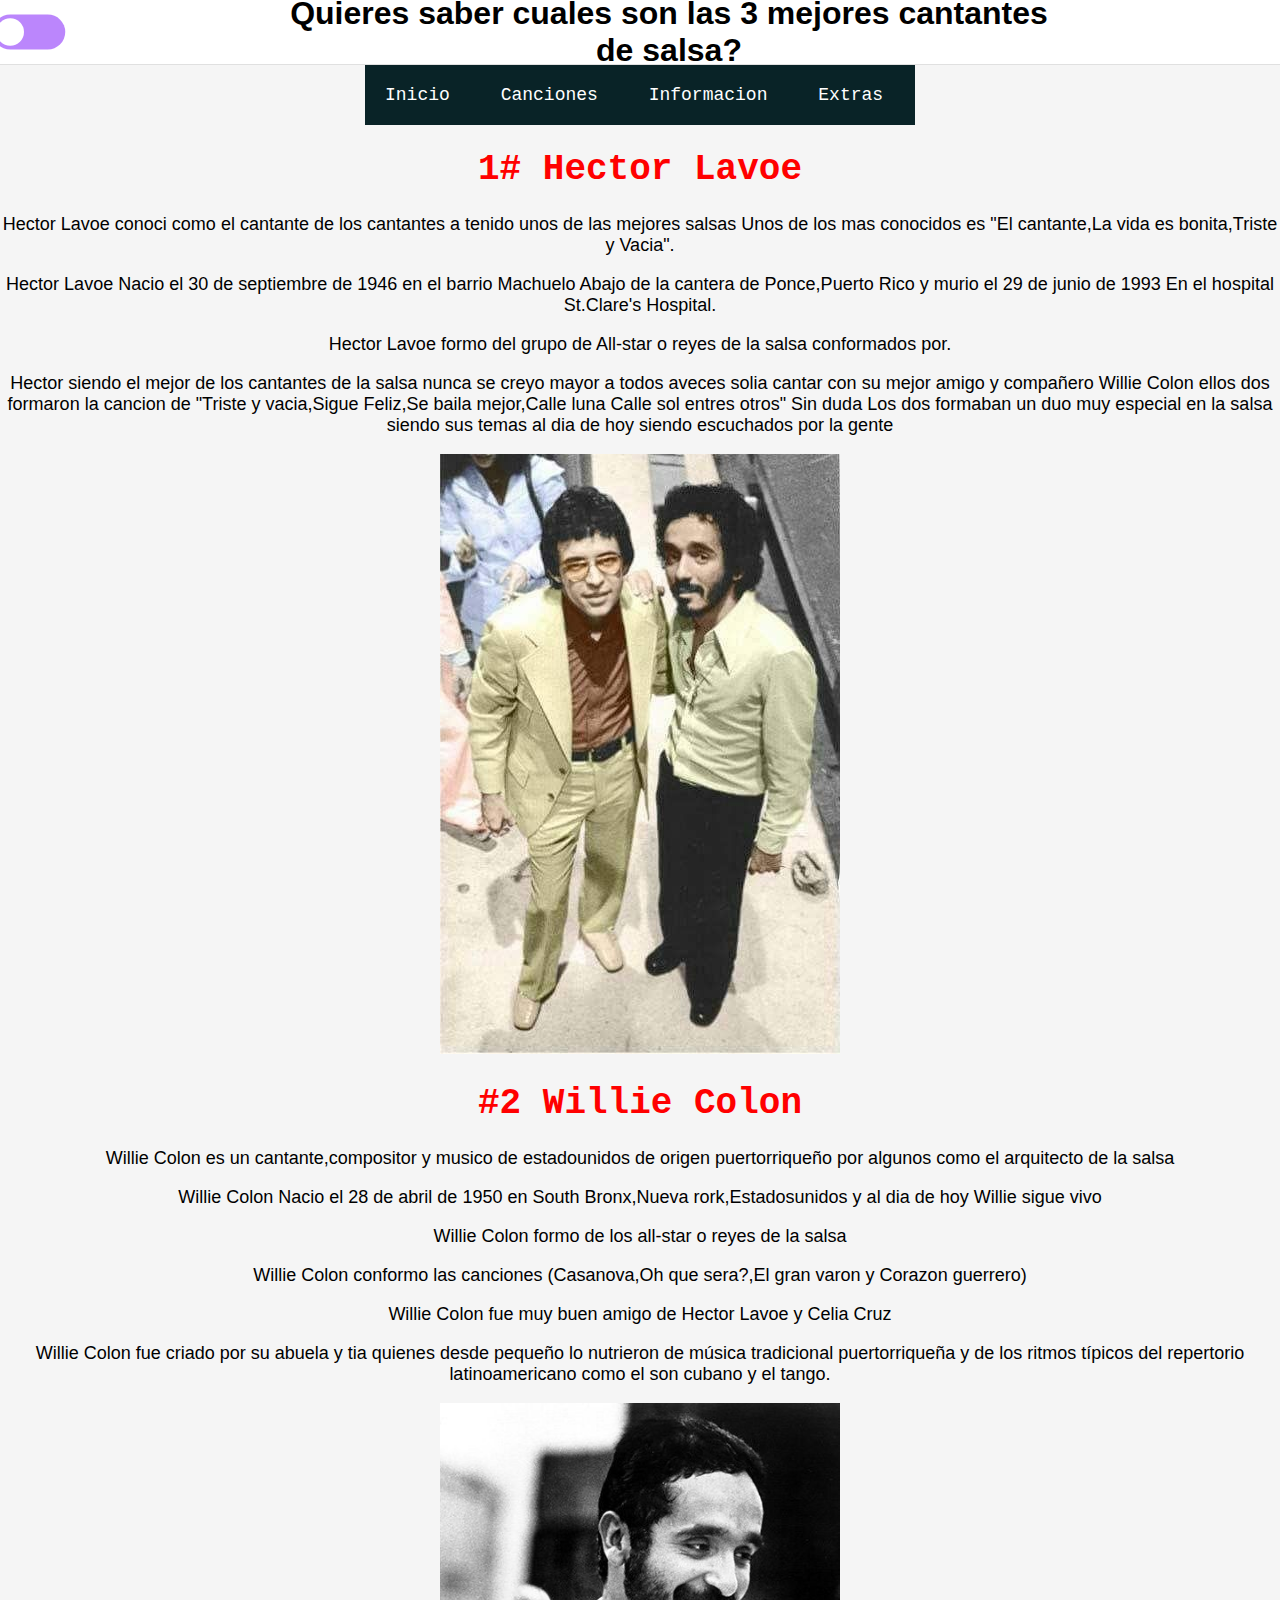
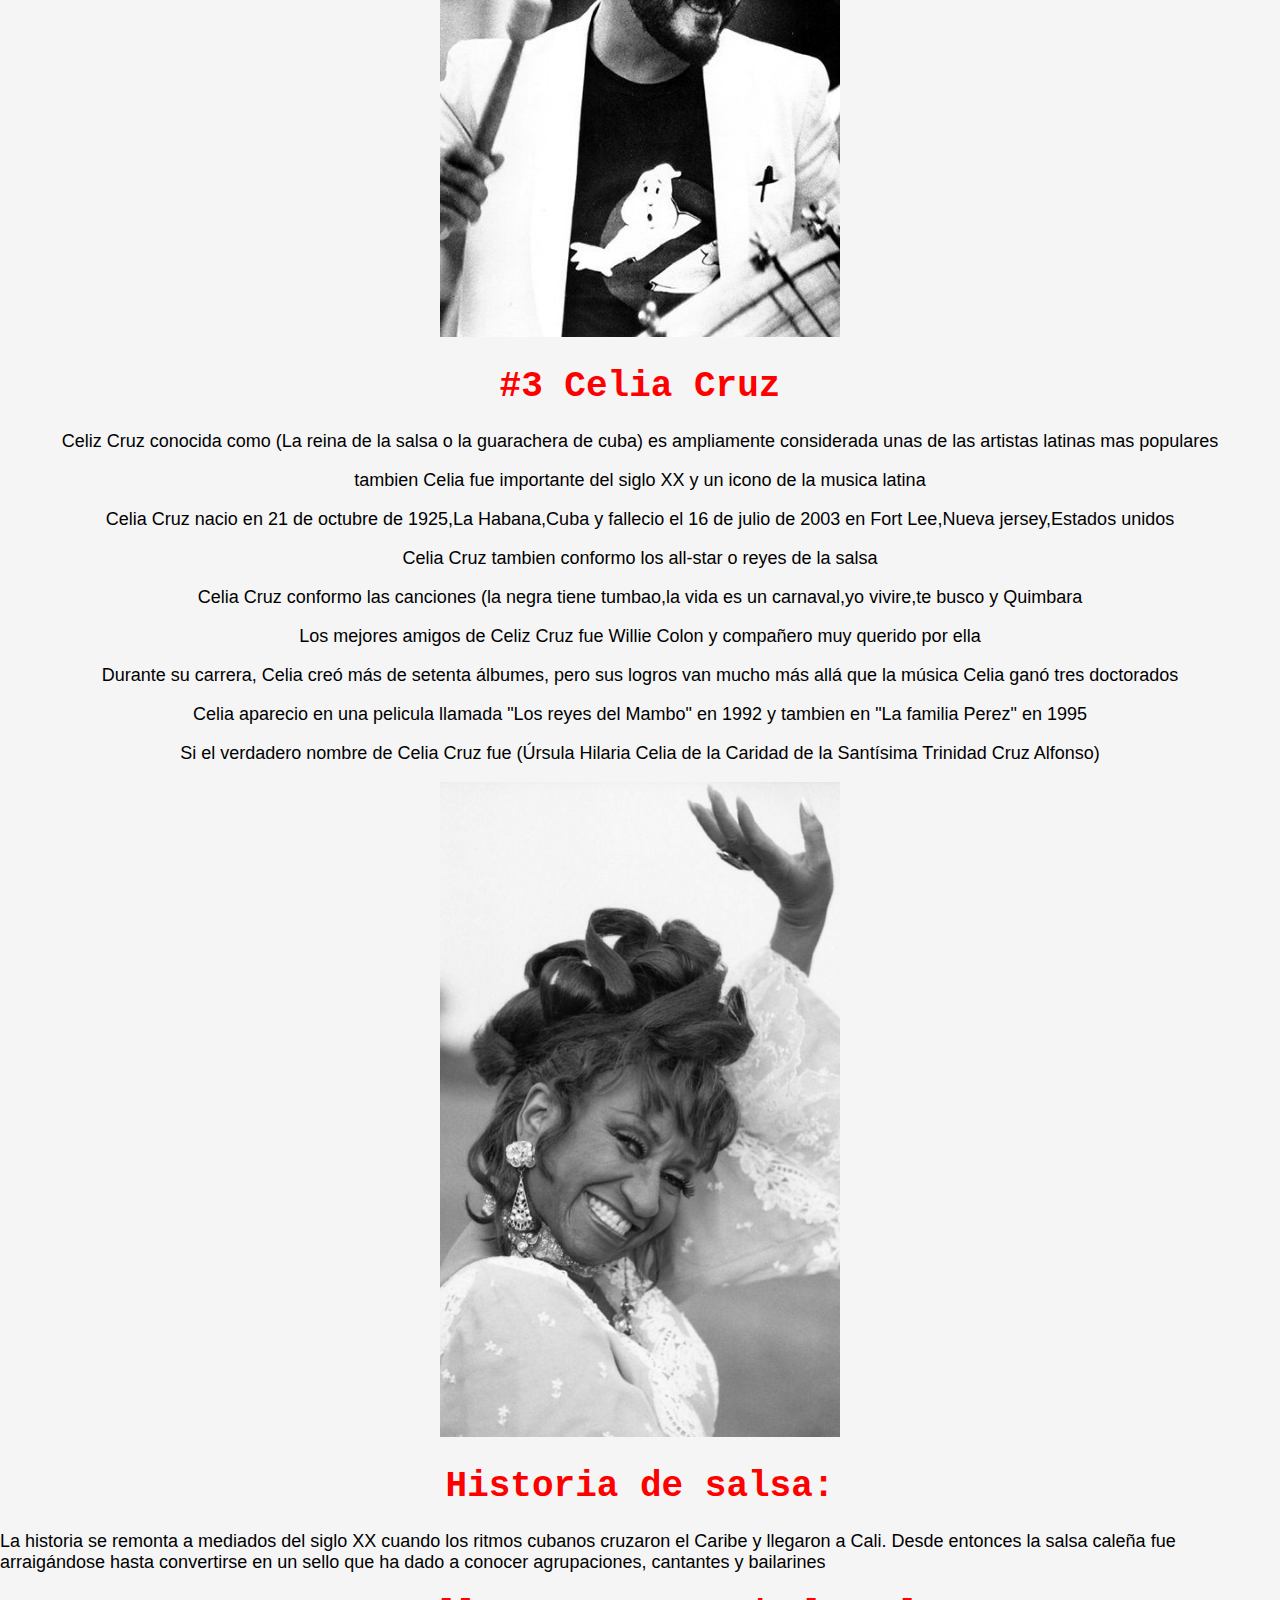
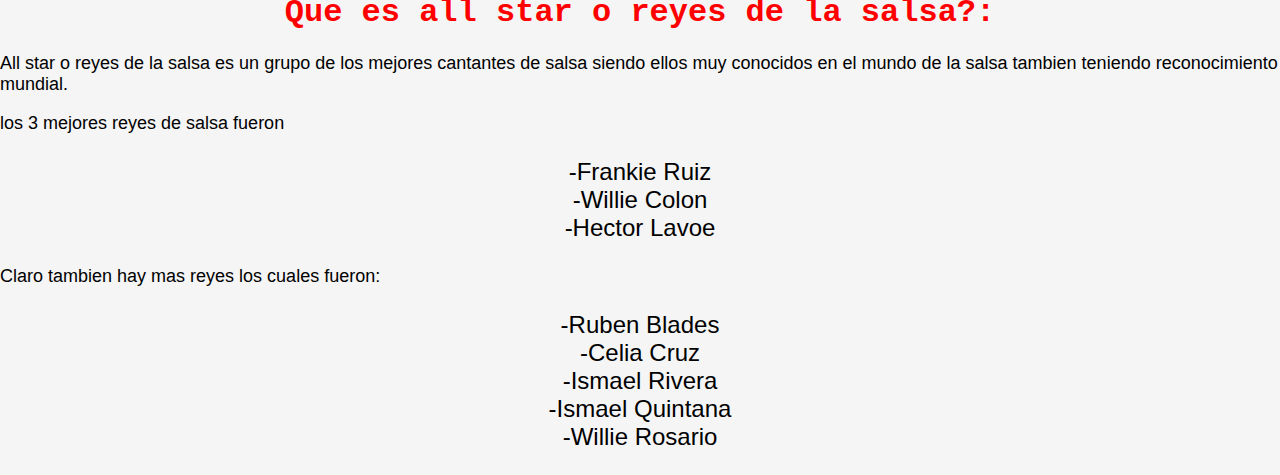
<file: lady/index.html>
<!DOCTYPE html>
<html lang="en">
<head>
<body>
    <meta charset="UTF-8">

    <meta http-equiv="X-UA-Compatible" content="IE=edge">

    <meta name="viewport" content="width=device-width, initial-scale=1.0">

    <title>Musicos de salsa y historia</title>

    <link rel="stylesheet" href="dark.css">

    <link rel="stylesheet" href="barra.css">
    
    <nav>
        <strong></strong>
        <div class="nav-link"
        <a href="#"></a>
    </div>
    <div>
        <input type="checkbox" class="checkbox" id="themeToggle">
        <label for="themeToggle" class="label">
            <span class="ball"></span>
        </label>
    </div>
    <main>
        <h1>Quieres saber cuales son las 3 mejores cantantes de salsa?</h1>
    </main>
</nav>
<script src="./dark.js"></script>
        
    <font size="4" face="courier new"> 

    </div>

    <ul class="menu">
        <li><a href="index.html">Inicio</a></li>
        <li><a href="Canciones.html">Canciones</a></li>
        <li><a href="Informacion.html">Informacion</a></li>
        <li><a href="Extras.html">Extras</a></li>
    </ul>

        <font size="4" face="courier new">
        <center><h1  style="color:red;">1# Hector Lavoe</h1></center>
    </div>
    <link href="https://fonts.googleapis.com/css2?family=Joan&family=Oswald:wght@200;700&family=Signika+Negative:wght@700&display=swap" rel="stylesheet">
    </head>
    </body>

    <div>

    <font size="4" face="arial"

    <p ALIGN="center">

    <p>Hector Lavoe conoci como el cantante de los cantantes a tenido unos de las mejores salsas
        Unos de los mas conocidos es "El cantante,La vida es bonita,Triste y Vacia".
    </p>

    <p>Hector Lavoe Nacio el 30 de septiembre de 1946 en el barrio Machuelo Abajo de la cantera de Ponce,Puerto Rico y murio el 29 de junio de
        1993 En el hospital St.Clare's Hospital.
    </p>

    <p>Hector Lavoe formo del grupo de All-star o reyes de la salsa conformados por.</p>

    <P>Hector siendo el mejor de los cantantes de la salsa nunca se creyo mayor a todos aveces solia cantar con su mejor amigo y compañero
        Willie Colon ellos dos formaron la cancion de "Triste y vacia,Sigue Feliz,Se baila mejor,Calle luna Calle sol entres otros" Sin duda
        Los dos formaban un duo muy especial en la salsa siendo sus temas al dia de hoy siendo escuchados por la gente
    </P>

    </ALIGN>

    </div>

    <p ALIGN="center">

    <img src="hyw.png" style="width:400px;" alt="Hector y Willie"> 

    </ALIGN>

<head>

    <div>
        <font size="4" face="courier new">

        <center><h1 style="color:red;">#2 Willie Colon</h1></center>

    </div>

</head>

    <div>
        <font size="4" face="arial"

        <p ALIGN="center">
    
    <p>Willie Colon es un cantante,compositor y musico de estadounidos de origen puertorriqueño por algunos como el arquitecto de la salsa</p>

    <p>Willie Colon Nacio el 28 de abril de 1950 en South Bronx,Nueva rork,Estadosunidos y al dia de hoy Willie sigue vivo</p>

    <p>Willie Colon formo de los all-star o reyes de la salsa</p>

    <P>Willie Colon conformo las canciones (Casanova,Oh que sera?,El gran varon y Corazon guerrero)</P>

    <p>Willie Colon fue muy buen amigo de Hector Lavoe y Celia Cruz</p>

    <p>Willie Colon fue criado por su abuela y tia quienes desde pequeño lo nutrieron de música tradicional puertorriqueña y de los ritmos típicos del repertorio latinoamericano como el son cubano y el tango. </p>

    </ALIGN>

    <p ALIGN="center">
    
    <img src="willie.png" style="width:400px;" alt="Foto de willie Colon">

    </ALIGN>

    </div>

<head>

    <div>
        <font size="4" face="courier new">
    <center><h1 style="color:red;">#3 Celia Cruz</h1></center>

    </div>

</head>

    <div>
        <font size="4" face="arial">

    <p ALIGN="center">

    <p>Celiz Cruz conocida como (La reina de la salsa o la guarachera de cuba) es ampliamente considerada unas de las artistas latinas mas populares</p>

    <p>tambien Celia fue importante del siglo XX y un icono de la musica latina</p>

    <p>Celia Cruz nacio en 21 de octubre de 1925,La Habana,Cuba y fallecio el 16 de julio de 2003 en Fort Lee,Nueva jersey,Estados unidos</p>

    <p>Celia Cruz tambien conformo los all-star o reyes de la salsa</p>

    <p>Celia Cruz conformo las canciones (la negra tiene tumbao,la vida es un carnaval,yo vivire,te busco y Quimbara</p>

    <p>Los mejores amigos de Celiz Cruz fue Willie Colon y compañero muy querido por ella</p>

    <p>Durante su carrera, Celia creó más de setenta álbumes, pero sus logros van mucho más allá que la música Celia ganó tres doctorados</p>

    <p>Celia aparecio en una pelicula llamada "Los reyes del Mambo" en 1992 y tambien en "La familia Perez" en 1995 </p>
    
    <p">Si el verdadero nombre de Celia Cruz fue (Úrsula Hilaria Celia de la Caridad de la Santísima Trinidad Cruz Alfonso)</p>

    <p ALIGN="center">

    <img src="celia.png" style="width:400px;" alt="Foto de Celiz Cruz">

    </ALIGN>

    </div>

    <div>
 
        <font size="4" face="courier new">
    <h1 style="color:red;">Historia de salsa:</h1>

    </div>

    <div>

    <p ALIGN=left>

        <font size="4" face="arial"
    <p>La historia se remonta a mediados del siglo XX cuando los ritmos cubanos cruzaron el Caribe y llegaron a Cali. Desde entonces la salsa caleña fue arraigándose hasta convertirse en un sello que ha dado a conocer agrupaciones, cantantes y bailarines</p>

    </ALIGN>

    </div>

    <div>
        <font size="3" face="courier new">
    <h1 style="color:red;">Que es all star o reyes de la salsa?:</h1>

    </div>

    <div>
        <font size="4" face="arial"

    <p ALIGN=left>

    <p>All star o reyes de la salsa es un grupo de los mejores cantantes de salsa siendo ellos muy conocidos en el mundo de la salsa tambien
    teniendo reconocimiento mundial.</p>

    </ALIGN>

    </div>

    <p> los 3 mejores reyes de salsa fueron</p>

    <div>

        <font size="5" face="arial"

    <p ALIGN=center>

    <p>-Frankie Ruiz</br>
    -Willie Colon</br>
    -Hector Lavoe</br>

    </ALIGN>

    <div>

        <font size="4" face="arial"

    <p ALIGN=left> 
    
    <p>Claro tambien hay mas reyes los cuales fueron:</p>

    </div>

    <div>
        <font size="5" face="arial"

        <p ALIGN=center> 
    
    <p>-Ruben Blades </br>
    -Celia Cruz </br>
    -Ismael Rivera </br>
    -Ismael Quintana </br>
    -Willie Rosario </br>
    
    </div>


    <style>
        body{
        background-color: whitesmoke;
    }
    </style>



    </body>
</html>
</file>
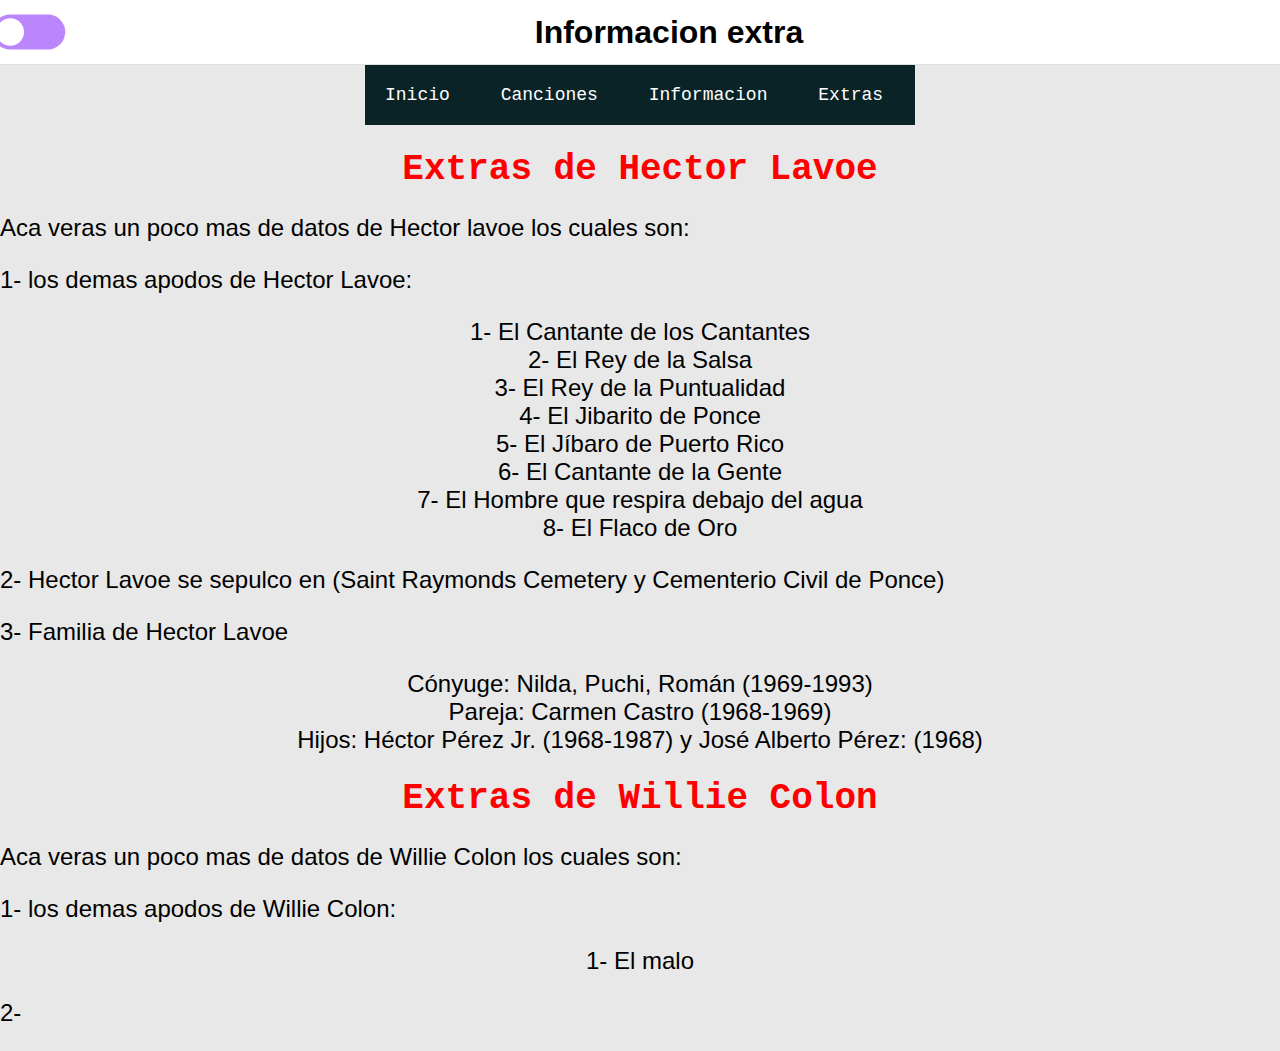
<file: lady/Extras.html>
<!DOCTYPE html>
<html lang="en">
<head>
<body>
    <meta charset="UTF-8">

    <meta http-equiv="X-UA-Compatible" content="IE=edge">

    <meta name="viewport" content="width=device-width, initial-scale=1.0">

    <title>Musicos de salsa y historia</title>

    <link rel="stylesheet" href="dark.css">

    <link rel="stylesheet" href="barra.css">
    
    <nav>
        <strong></strong>
        <div class="nav-link"
        <a href="#"></a>
    </div>
    <div>
        <input type="checkbox" class="checkbox" id="themeToggle">
        <label for="themeToggle" class="label">
            <span class="ball"></span>
        </label>
    </div>
    <main>
        <h1>Informacion extra</h1>
    </main>
</nav>
<script src="./dark.js"></script>
        
    <font size="4" face="courier new"> 

    </div>

    <ul class="menu">
        <li><a href="index.html">Inicio</a></li>
        <li><a href="Canciones.html">Canciones</a></li>
        <li><a href="Informacion.html">Informacion</a></li>
        <li><a href="Extras.html">Extras</a></li>
    </ul>

        <font size="4" face="courier new">
        <center><h1  style="color:red;">Extras de Hector Lavoe</h1></center>
    </div>
    <link href="https://fonts.googleapis.com/css2?family=Joan&family=Oswald:wght@200;700&family=Signika+Negative:wght@700&display=swap" rel="stylesheet">
    </head>
    </body>

    <div>

        <font size="5" face="arial"

    <p>Aca veras un poco mas de datos de Hector lavoe los cuales son:</p>

    <p>1- los demas apodos de Hector Lavoe:</p>

        <div>

        <font size="5" face="arial"

    <p ALIGN=center>

    <p>	1- El Cantante de los Cantantes </br>
        2- El Rey de la Salsa </br>
        3- El Rey de la Puntualidad </br>
        4- El Jibarito de Ponce </br>
        5- El Jíbaro de Puerto Rico </br>
        6- El Cantante de la Gente </br>
        7- El Hombre que respira debajo del agua </br>
        8- El Flaco de Oro </br>

    </ALIGN>

    </div>

    <div>

    <font size="5" face="arial"

    <p ALIGN=left>

    <P>2- Hector Lavoe se sepulco en (Saint Raymonds Cemetery y Cementerio Civil de Ponce)</P>

    <p>3- Familia de Hector Lavoe

    <div>

        <font size="5" face="arial"
    
    <p ALIGN=center>

    <p>Cónyuge:	Nilda, Puchi, Román (1969-1993) </br>
        Pareja:	Carmen Castro (1968-1969) </br>
        Hijos:	Héctor Pérez Jr. (1968-1987) y José Alberto Pérez: (1968) </br>

    </ALIGN>

</div>

    <font size="4" face="courier new">
    <center><h1  style="color:red;">Extras de Willie Colon</h1></center>

    <div>

        <font size="5" face="arial"

        <p ALIGN=left>

    <p>Aca veras un poco mas de datos de Willie Colon los cuales son:</p>

    <p>1- los demas apodos de Willie Colon:</p>

    </div>

    <div>

        <font size="5" face="arial"

    <p ALIGN=center>

    <p>	1- El malo </br>

    </ALIGN>

    </div>

    <font size="5" face="arial"

    <p ALIGN=left>

    <P>2- </P>
</file>
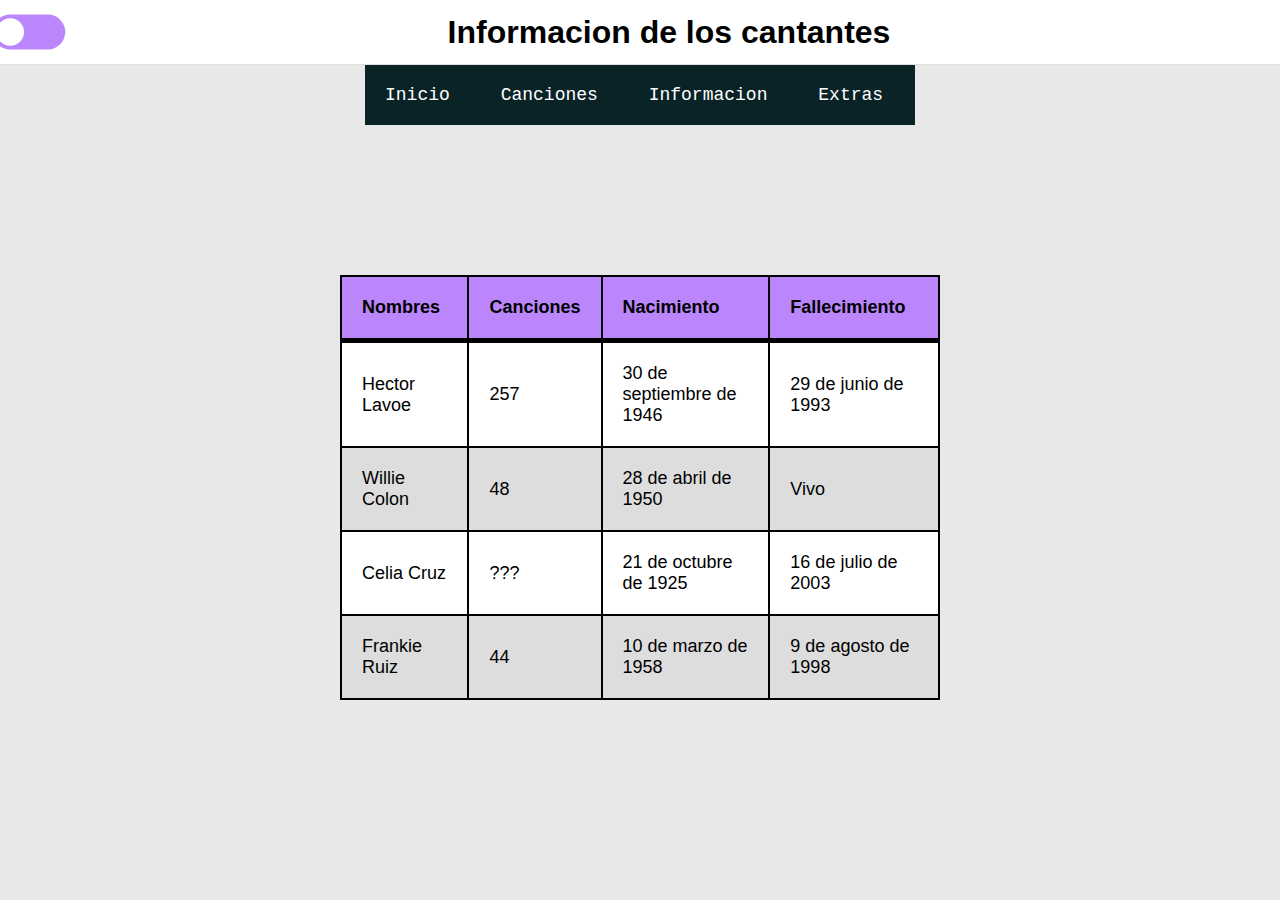
<file: lady/Informacion.html>
<!DOCTYPE html>
<html lang="en">
<head>
<body>
    <meta charset="UTF-8">

    <meta http-equiv="X-UA-Compatible" content="IE=edge">

    <meta name="viewport" content="width=device-width, initial-scale=1.0">

    <title>Musicos de salsa y historia</title>

    <link rel="stylesheet" href="dark.css">

    <link rel="stylesheet" href="barra.css">
    
    <nav>
        <strong></strong>
        <div class="nav-link"
        <a href="#"></a>
    </div>
    <div>
        <input type="checkbox" class="checkbox" id="themeToggle">
        <label for="themeToggle" class="label">
            <span class="ball"></span>
        </label>
    </div>
    <main>
        <h1>Informacion de los cantantes</h1>
    </main>
</nav>
<script src="./dark.js"></script>

    <font size="4" face="courier new"> 

    </div>

    <ul class="menu">
        <li><a href="index.html">Inicio</a></li>
        <li><a href="Canciones.html">Canciones</a></li>
        <li><a href="Informacion.html">Informacion</a></li>
        <li><a href="Extras.html">Extras</a></li>
    </ul>

<link rel="stylesheet" href="cuadro.css">
</head>

<font size="4" face="Arial"> 
<body>
    <div id="main-container">

    <table>
        <thead>
            <tr>
                <th>Nombres</th><th>Canciones</th><th>Nacimiento</th><th>Fallecimiento</th>
            </tr>
        </thead>

    <tr>
        <td>Hector Lavoe</td><td>257</td><td>30 de septiembre de 1946</td><td>29 de junio de 1993</td>
    </tr>

    <tr>
        <td>Willie Colon</td><td>48</td><td>28 de abril de 1950</td><td>Vivo</td>
    </tr>

    <tr>
        <td>Celia Cruz</td><td>???</td><td>21 de octubre de 1925</td><td>16 de julio de 2003</td>
    </tr>

    <tr>
        <td>Frankie Ruiz</td><td>44</td><td>10 de marzo de 1958</td><td>9 de agosto de 1998</td>
    </tr>

        </table>

    </div>

    </body>
</file>
<file: lady/dark.css>
:root {
    --dark-gray: #121212;
    --light-grey: #f1f1f1;
    --white: white;
    --indigo-100: #e0e0e0;
    --indigo-600: #2a2a2a;
    --indigo-900: #bb86fc;
}
body {
    width: 100vw;
    overflow-x: hidden;
    background-color: var(--light-grey);
    font-family: sans-serif;
    margin: 0;
}
body.dark {
    background-color: var(--dark-gray);
    color: var(--white);
}
nav {
    display: flex;
    justify-content: space-around;
    align-items: center;
    background-color: var(--white);
    width: 100%;
    height: 64px;
    border-bottom: solid 1px var(--indigo-100);
}
body.dark nav {
    background-color: var(--indigo-600);
    border-bottom: solid 2px #4b4b4b;
}
.nav-link a {
    color: var(--indigo-600);
    font-weight: 500;
    font-size: 50px;
    text-decoration: none;
    cursor: pointer;
    padding-right: 2.5rem;
}
body.dark .nav-link a {
    color: var(--indigo-900);
}
strong {
    color: var(--indigo-900);
}
.checkbox {
    opacity: 0;
    top: 5;
    right: 5;
    position: absolute;
}
.label {
    background-color: var(--indigo-900);
    border-radius: 50px;
    cursor: pointer;
    display: flex;
    align-items: left;
    justify-content: space-between;
    padding: 5px;
    position: relative;
    height: 18px;
    width: 48px;
    transform: scale(1.25);
}
.ball {
    background-color: var(--white);
    border-radius: 50%;
    position: absolute;
    top: 3px;
    left: 3px;
    height: 22px;
    width: 22px;
    transform: translateX(0px);
    transition: transform 0.2s linear;
}
.checkbox:checked + label .ball {
    transform: translateX(28px);
}
main {
    display: flex;
    flex-direction: column;
    justify-content: center;
    text-align: center;
    width: 60vw;
    margin: 7% auto;
}
button {
    background-color: var(--indigo-900);
    color: var(--white);
    border: solid 2px var(--indigo-900);
    font-size: 18px;
    font-weight: 500;
    text-transform: lowercase;
    cursor: pointer;
    border-radius: 3px;
    width: 240px;
    padding: 15px 33px;
    margin: 2rem auto;
    transition: all 0.2s linear;
    font-family: sans-serif;
}
</file>
<file: lady/barra.css>
body{
    font-family: arial, helvetica;
    background: #e8e8e8;
}

.menu{
    list-style: none;
    padding: 0;
    background: #092327;
    width: 90%;
    max-width: 550px;
    margin: auto;
}

.menu li a{
    text-decoration: none;
    color: white;
    padding: 20px;
    display: block;
}

.menu li{
    display: inline-block;
    text-align: center;
}

.menu li a:hover{
    background: #bb86fc;
}
</file>
<file: lady/cuadro.css>
body{
    font-family: Arial;
}
#main-container{
    margin: 150px auto;
    width: 600px;
}
table{
    background-color: white;
    text-align: left;
    border-collapse: collapse;
    width:100%;
}
th, td{
    border: solid 2px black;
    padding: 20px;
}
thead{
    background-color: #bb86fc;
    border-bottom: solid 5px;
    color: black;
}
tr:nth-child(even){
    background-color: #ddd;
}
tr:hover td{
    background-color: #bb86fc;
    color: white;
}
</file>
